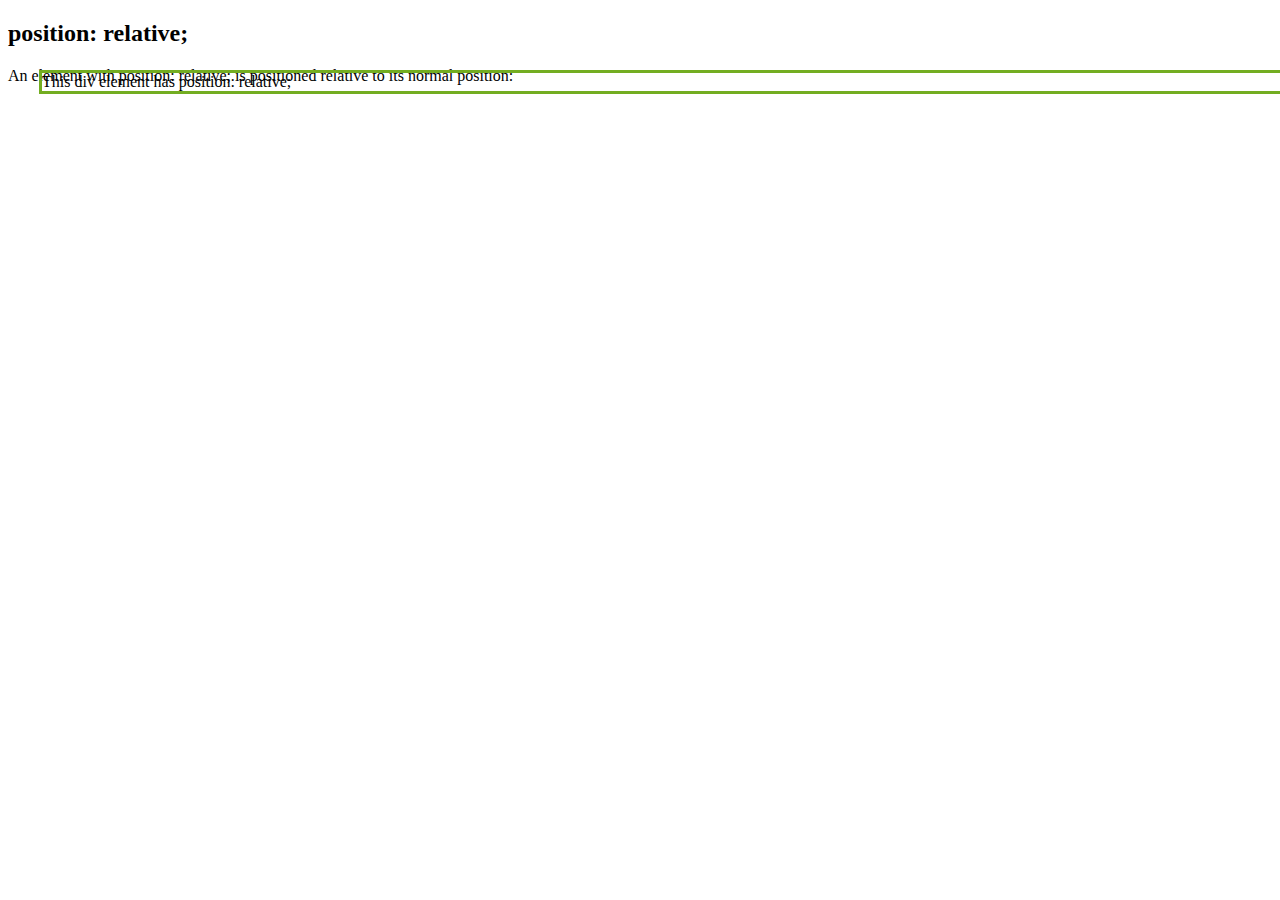
<file: Project1/demo.html>
<!DOCTYPE html>
<html>
<head>
<style>
div.relative {
  position: relative;
  left: 31px;
  bottom:31px;
  border: 3px solid #73AD21;
}
</style>
</head>
<body>

<h2>position: relative;</h2>

<p>An element with position: relative; is positioned relative to its normal position:</p>

<div class="relative">
This div element has position: relative;
</div>

</body>
</html>
</file>
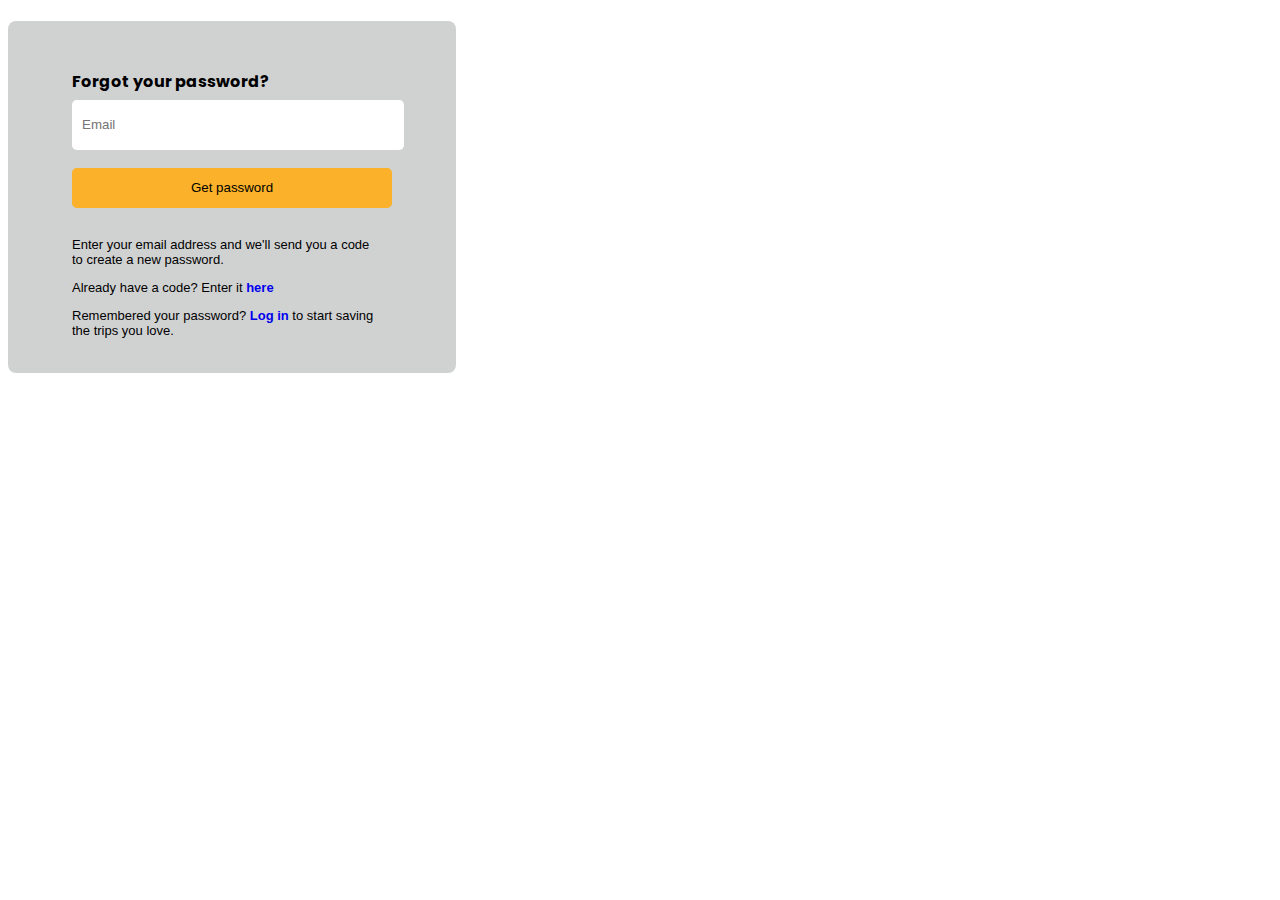
<file: Project1/forgotpassword.html>
<!DOCTYPE html>
<html lang="en">
<head>


    <meta charset="UTF-8">
    <meta http-equiv="X-UA-Compatible" content="IE=edge">
    <meta name="viewport" content="width=
    , initial-scale=1.0">
    <title>Document</title>
    <link rel="preconnect" href="https://fonts.googleapis.com">
    <link rel="preconnect" href="https://fonts.gstatic.com" crossorigin>
    <link href="https://fonts.googleapis.com/css2?family=Montserrat:wght@100&family=Poppins:wght@500&display=swap" rel="stylesheet">


</head>


<body>




    <div class="out" style="width: 28rem;height: 22rem; background-color: rgba(183, 186, 186, 0.655); border-radius: .5rem; ">
        <div class="outa" style="position: relative; top: 2rem;">
<h4 style="font-family: 'Montserrat', sans-serif;
font-family: 'Poppins', sans-serif; position: relative; top: 1rem; left: 4rem;">Forgot your password?</h4>


<input type="text" placeholder="Email" style="width: 20rem; height: 3rem; position: relative; left: 4rem; border-radius: .3rem;border: none; padding-left: 10px;"><br>
<br>


    <input type="button" value="Get password" style=" width: 20rem; height: 2.5rem; position: relative; left: 4rem;  background-color: rgb(251, 178, 42); border-radius: .3rem; border: none;"><br>

<div class="text" style="position: relative; left: 4rem; top: 1rem;">
<p style="font-family:sans-serif; font-size: small; font-weight: 200; font-size: -small;">
    Enter your email address and we'll send you a code <br>to create a new password.
</p>

<p style="font-family:sans-serif; font-size: small; font-weight: 200; font-size: -small;">
    Already have a code? Enter it <a href="#" style="text-decoration: none; font-weight:bold;">here</a>
</p>
<p style="font-family:sans-serif; font-size: small; font-weight: 200; font-size: -small;">
    Remembered your password? <a href="#" style="text-decoration: none; font-weight: bold;">Log in </a>to start saving<br> the trips you love.
</p>
</div>
    </div>
</div>



</body>
</html>
</file>
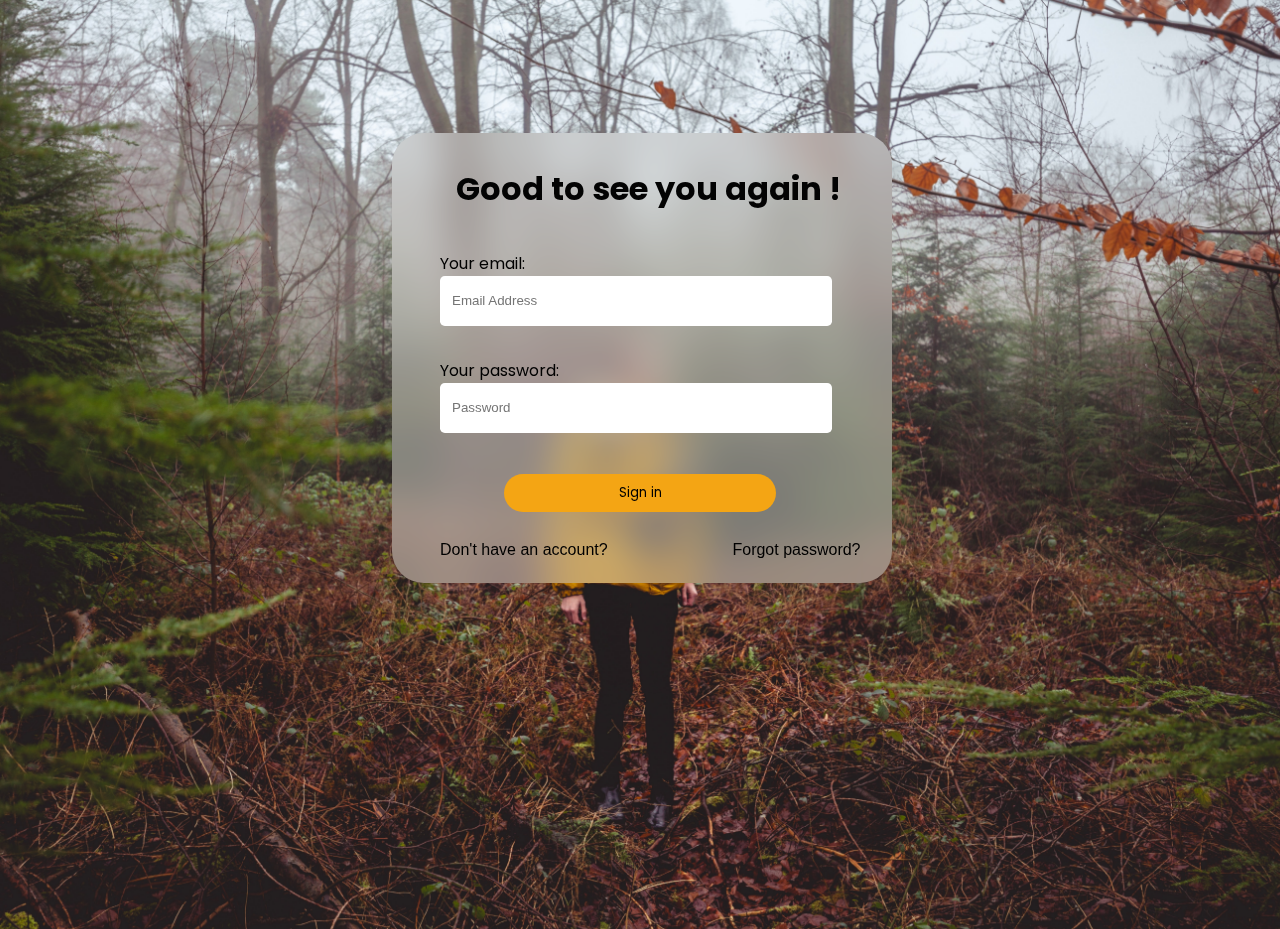
<file: Project1/signin.html>
<!DOCTYPE html>
<html lang="en">
<head>
    <meta charset="UTF-8">
    <meta http-equiv="X-UA-Compatible" content="IE=edge">
    <meta name="viewport" content="width=device-width, initial-scale=1.0">
    <title>Signin</title>
    
    <link rel="preconnect" href="https://fonts.googleapis.com">
    <link rel="preconnect" href="https://fonts.gstatic.com" crossorigin>
    <link href="https://fonts.googleapis.com/css2?family=Montserrat:wght@100&family=Poppins:wght@500&display=swap" rel="stylesheet">

    <link rel="preconnect" href="https://fonts.googleapis.com">
<link rel="preconnect" href="https://fonts.gstatic.com" crossorigin>
<link href="https://fonts.googleapis.com/css2?family=Montserrat:wght@100&family=Poppins:wght@200&display=swap" rel="stylesheet">

<link rel="preconnect" href="https://fonts.googleapis.com">
<link rel="preconnect" href="https://fonts.gstatic.com" crossorigin>
<link href="https://fonts.googleapis.com/css2?family=Montserrat:wght@100&family=Poppins:wght@200&family=Source+Sans+Pro:wght@200&display=swap" rel="stylesheet">

<style>
    input
    {
        border:none;
        border-radius: .3rem;
        padding-left: 12px;
        padding-right: 12px;
        width: 23rem;
        
    }
    body
    {
        height: 100vh;
        width: 100vw;

    }
    input:focus, textarea:focus, select:focus{
        outline: none;
    }
</style>

</head>
<body style="background:url(./thom-holmes-TPoEUBgttCc-unsplash.jpg); background-position: center;
background-repeat: no-repeat;background-size: cover;">
   
    

    <div class="out">

        <div class="box" style="width: 500px; height: 450px; background-color:#e0e0de73; position: relative; top: 7rem; left: 24rem; border-radius: 2rem;  backdrop-filter: blur(20px);">


            <div class="toptext" style="position: relative; left: 8rem; top: -1rem;">
                <h1 style="color: #030303; font-family: 'Montserrat', sans-serif;
                font-family: 'Poppins', sans-serif; position: relative; left: -4rem; top: 3rem;">Good to see you again !</h2>

              <div class="signina" style="position: relative; top: 4rem; right: 5rem;font-family: 'Montserrat', sans-serif;
              font-family: 'Poppins', sans-serif;">
                <label for="fname" >Your email:</label><br>

                <input type="fname" placeholder="Email Address" size="60" style="height: 3rem; ;"><br>
                <div class="signinb" style="position: relative;top: 2rem;">

                <label for="pname" >Your password:</label><br>
                <input type="pname" placeholder="Password" size="60" style="height: 3rem; "><br><br>
                <div class="button" style="position: relative; top: 1rem; left: 4rem;">

                <input type="button" value="Sign in" style="border-radius: 2rem; width: 17rem; 
                height: 2.4rem; background-color:rgb(244, 165, 20); font-family: 'Montserrat', sans-serif;
                font-family: 'Poppins', sans-serif; ">
                </div>
                 <div class="forgot" style="position: relative; top: 2rem;">
                <pre><a href="signup.html" style="font-family:'Gill Sans', 'Gill Sans MT', Calibri, 'Trebuchet MS', sans-serif ; text-decoration: none; color: black;">Don't have an account?</a>                <a href="#" style="font-family:'Gill Sans', 'Gill Sans MT', Calibri, 'Trebuchet MS', sans-serif;  text-decoration: none; color: black;">Forgot password?</a>
                    </pre>
            </div>
                
                   
                  </div>
              </div>
             



            </div>

        </div>

    </div>
</p>
</body>
</html>
</file>
